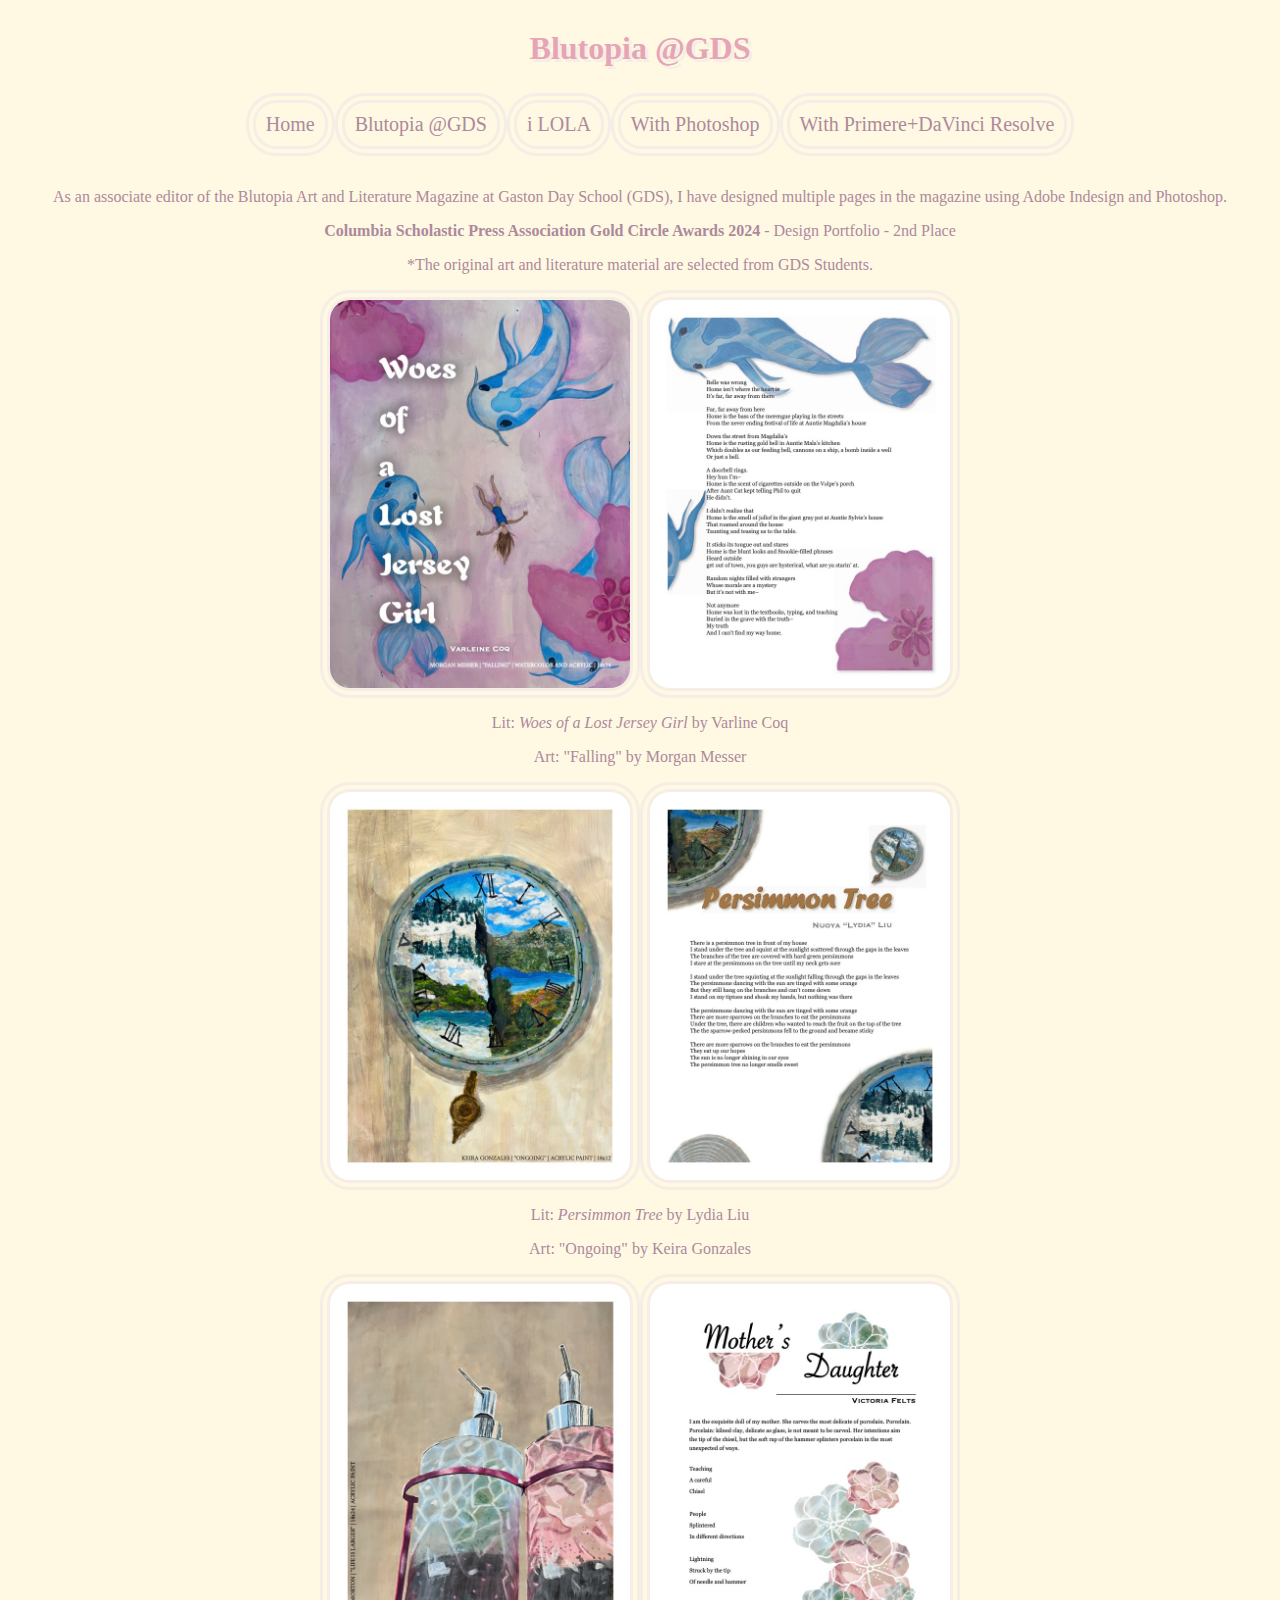
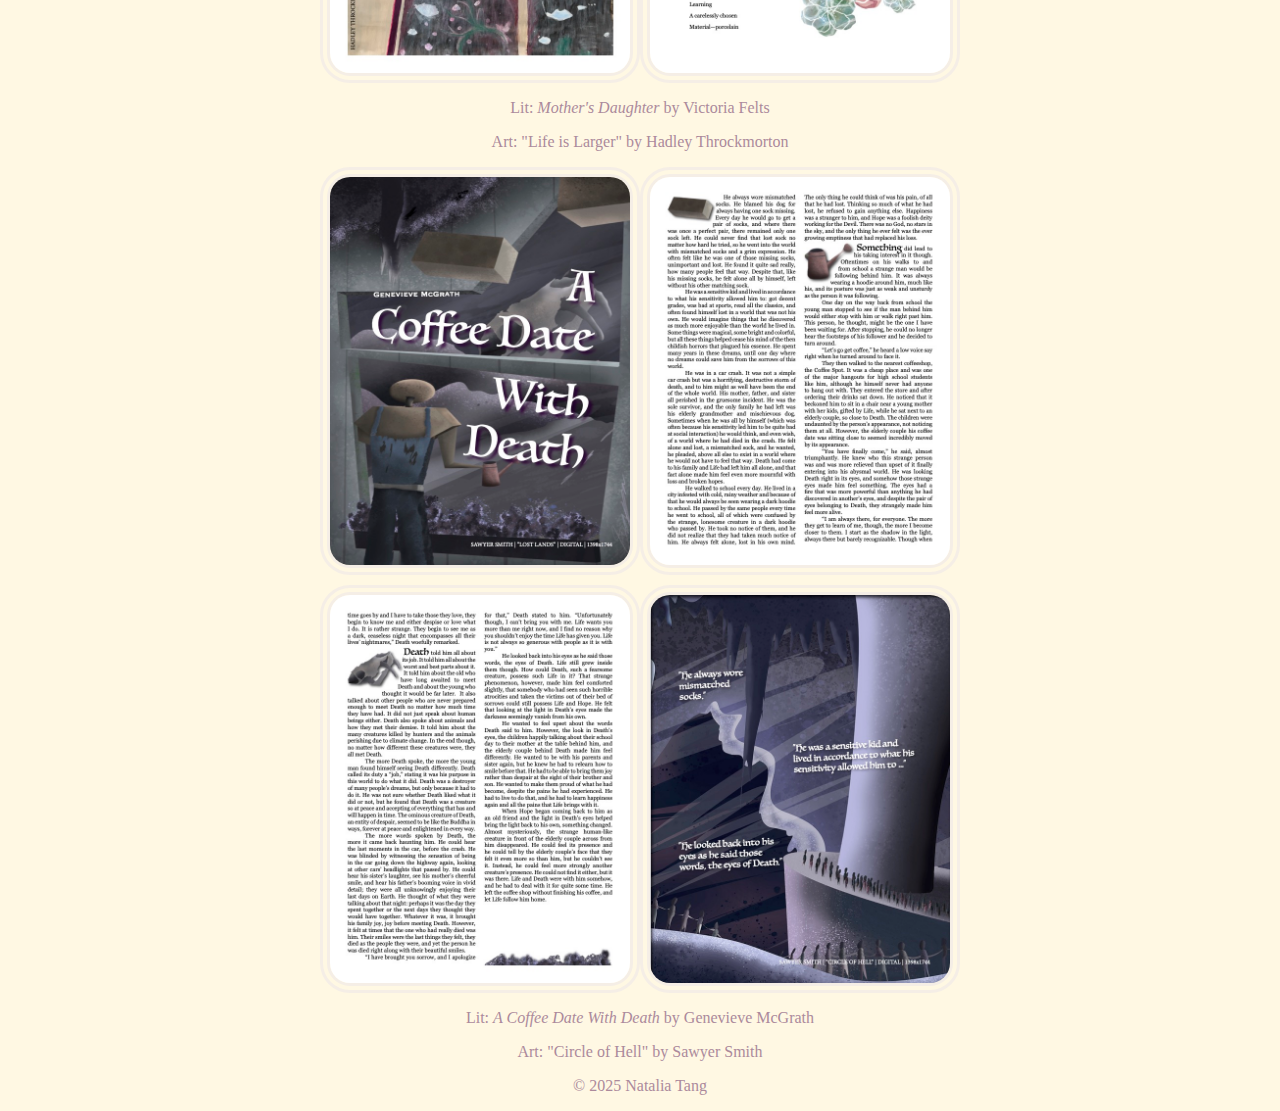
<file: subpage2.html>
<!doctype html>
<html>
<head>
		<link rel="stylesheet" href="style2_sub1.css">
<meta charset="UTF-8">
<meta name="viewport" content="width=device-width, initial-scale=1.0">
<title>subpage2</title>
</head>

<body>
	<h1>Blutopia @GDS</h1>
	<div>
	<nav>
		<ul>
		<li><a href="index.html">Home</a></li>
			
		<li><a href="subpage2.html">Blutopia @GDS</a></li>
		
		<li><a href="subpage1.html">i LOLA</a></li>
	
		<li><a href="subpage3.html">With Photoshop</a></li>
	
		<li><a href="subpage4.html">With Primere+DaVinci Resolve</a></li>
		</ul>
	</nav>
	</div>
	<p> As an associate editor of the Blutopia Art and Literature Magazine at Gaston Day School (GDS), I have designed multiple pages in the magazine using Adobe Indesign and Photoshop. </p>
	<p> <b>Columbia Scholastic Press Association Gold Circle Awards 2024</b> - Design Portfolio - 2nd Place </p>
	<p>*The original art and literature material are selected from GDS Students. </p>
	<div>
	<img alt="WOLJ2 picture" 
		 src="Woes of a lost jersey girl1.jpg"
		 width="300">
	<img alt="WOLJ1 picture" 
		 src="Woes of a lost jersey girl2.jpg"
		 width="300">
	</div>
	<p>Lit: <i>Woes of a Lost Jersey Girl</i> by Varline Coq</p>
	<p>Art: "Falling" by Morgan Messer</p>
	<div>
	<img alt="PT1 picture" 
		 src="Persimmon Tree1.jpg"
		 width="300">
	<img alt="PT2 picture"
		 src="Persimmon Tree2.jpg"
		 width="300">
	</div>
	<p>Lit: <i>Persimmon Tree</i> by Lydia Liu</p>
	<p>Art: "Ongoing" by Keira Gonzales</p>
	<div>
	<img alt="MD1 picture"
		 src="Mother's Daughter1.jpg"
		 width="300">
	<img alt="MD2 picture"
		 src="Mother's Daughter2.jpg"
		 width="300">
	</div>
	<p>Lit: <i>Mother's Daughter</i> by Victoria Felts</p>
	<p>Art: "Life is Larger" by Hadley Throckmorton</p>
	<div>
	<img alt="CDWD1 picture"
		 src="A Coffee Date With Death1.jpg"
		 width="300">
	<img alt="CDWD2 picture"
		 src="A Coffee Date With Death2.jpg"
		 width="300">
	</div>
	<div>
	<img alt="CDWD3 picture"
		 src="A Coffee Date With Death3.jpg"
		 width="300">
	<img alt="CDWD4 picture"
		 src="A Coffee Date With Death4.jpg"
		 width="300">
	</div>
	<p>Lit: <i>A Coffee Date With Death</i> by Genevieve McGrath</p>
	<p>Art: "Circle of Hell" by Sawyer Smith</p>
	<footer>
  <p>&copy; 2025 Natalia Tang</p>
</footer>
</body>
</html>
</file>
<file: style2_sub1.css>
@charset "UTF-8";
/* CSS Document */

body {
	background-color:#FFF8E3;
}

h1 {
	font-family: "Serif_Thin_1";
	color:#E6A4B4;
	font-size: 30;
	text-align: center;
	margin-top: 30px;
	margin-bottom: auto;
	text-shadow: #F5EEE6 3px 3px;
}

h2 {
	font-family: "Serif_Thin_1";
	color:#E6A4B4;
	font-size: 20;
	text-align: center;
	margin-top: 30px;
	margin-bottom: 10px;
}

p {
	text-align:center;
	color:#AC8A9C;
	background-color: #FFF8E3;
	font-size: 50;
}

nav{
	text-align: center;
	
}
nav ul{
	list-style-type:none;
	overflow: hidden;
	text-align: center;
}


nav a{
	color: #AC8A9C;
	font-family:"Serif_Thin_1";
	font-size: 20px;
	text-decoration: none;
	padding: 10px;
	display: block;
	text-align: center;
	list-style-type:none;
	border-radius: 30px;
	border:double 10px;
	border-color: #F5EEE6;
}
nav a:hover{
	background-color:#F5EEE6;
}
nav li{
	float:left;
	display: inline-block;
}
img{
	border-radius: 30px;
	border:double 10px;
	border-color: #F5EEE6;
}
video{
	border-radius: 30px;
	border:double 10px;
	border-color: #F5EEE6;
}
.center{
	display: block;
	margin-left: auto;
	margin-right: auto;
	margin-top: 20px;
	margin-bottom: 10px;
}

div{
	display:flex;
	justify-content: center;
	margin-top: 10px;
	margin-bottom: 10px;
}
</file>
